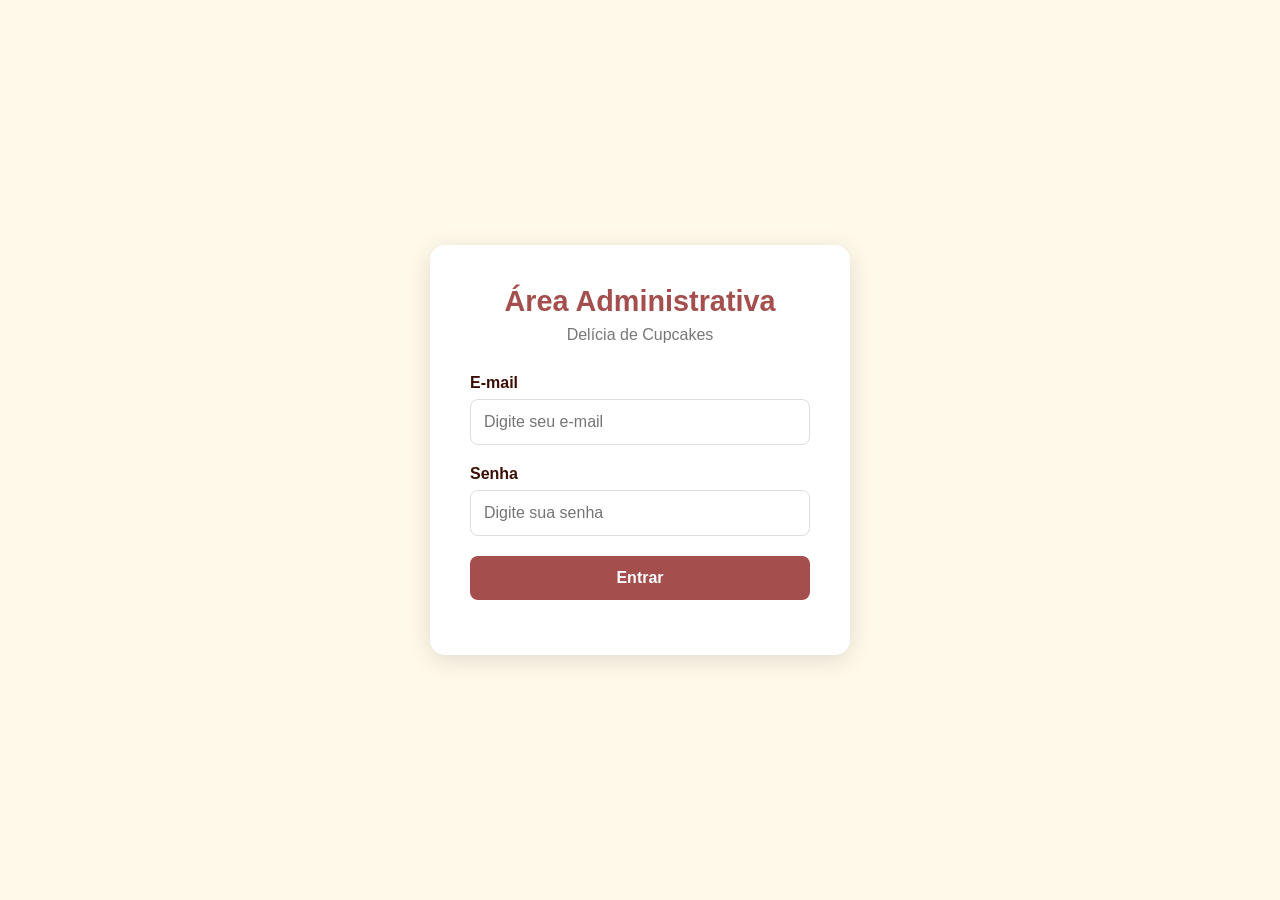
<file: admin-dashboard.html>
<!DOCTYPE html>
<html lang="pt-BR">

<head>
    <meta charset="UTF-8">
    <meta name="viewport" content="width=device-width, initial-scale=1.0">

    <title>Painel Administrativo - Delícia de Cupcakes</title>

    <link rel="stylesheet" href="src/styles/admin-dashboard.css">
</head>

<body>

    <!-- ==========================================
         CABEÇALHO
         ========================================== -->

    <header id="admin_header">

        <div class="admin_logo">
            Delícia de Cupcakes
        </div>

        <div class="admin_title">
            Painel Administrativo
        </div>

        <button id="logout_button">
            Sair
        </button>

    </header>


    <!-- ==========================================
         CONTEÚDO PRINCIPAL
         ========================================== -->

    <main id="admin_main">

        <h1>Visão geral</h1>

        <p class="welcome_message">
            Bem-vindo ao painel administrativo!
        </p>


        <!-- ==========================================
             CARDS DE RESUMO
             ========================================== -->

        <section id="summary_cards">

            <div class="summary_card">

                <span class="card_icon">👥</span>

                <div>
                    <h2>Usuários</h2>
                    <p id="total_users">0</p>
                </div>

            </div>


            <div class="summary_card">

                <span class="card_icon">📦</span>

                <div>
                    <h2>Pedidos</h2>
                    <p id="total_orders">0</p>
                </div>

            </div>


            <div class="summary_card">

                <span class="card_icon">💰</span>

                <div>
                    <h2>Vendas</h2>
                    <p id="total_sales">R$ 0,00</p>
                </div>

            </div>


            <div class="summary_card">

                <span class="card_icon">🧁</span>

                <div>
                    <h2>Produtos</h2>
                    <p id="total_products">0</p>
                </div>

            </div>

        </section>


        <!-- ==========================================
             ÁREAS ADMINISTRATIVAS
             ========================================== -->

        <section id="admin_sections">

            <div class="admin_section">

                <h2>👥 Usuários</h2>

                <p>
                    Visualize os usuários cadastrados na loja.
                </p>

                <button id="ver_usuarios_button">
                    Ver usuários
                </button>

            </div>


            <div class="admin_section">

                <h2>📦 Pedidos</h2>

                <p>
                    Consulte os pedidos e atualize seus status.
                </p>

                <button id="ver_pedidos_button">
                    Ver pedidos
                </button>

            </div>


            <div class="admin_section">
                <h2>🧁 Produtos</h2>

                <p>
                    Gerencie os produtos disponíveis no cardápio.
                </p>

                <button id="ver_produtos_button">
                    Gerenciar produtos
                </button>
            </div>


            <div class="admin_section">

                <h2>💰 Vendas</h2>

                <p>
                    Consulte informações sobre as vendas realizadas.
                </p>

                <button id="ver_vendas_button">
                    Ver vendas
                </button>

            </div>

        </section>

            <!-- ==========================================
                ÁREA DE USUÁRIOS
                ========================================== -->

            <section id="users_section">

                <h2>Usuários cadastrados</h2>

                <div class="table_container">

                    <table id="users_table">

                        <thead>

                            <tr>
                                <th>ID</th>
                                <th>Nome</th>
                                <th>E-mail</th>
                                <th>Telefone</th>
                                <th>Data de cadastro</th>
                            </tr>

                        </thead>

                        <tbody id="users_table_body">

                        </tbody>

                    </table>

                </div>

                <button id="fechar_usuarios_button">
                    Fechar
                </button>

            </section>

            <!-- ==========================================
            ÁREA DE PEDIDOS
            ========================================== -->

            <section
                id="orders_section"
                style="display: none;"
            >

                <h2>Pedidos realizados</h2>

                <div class="table_container">

                    <table id="orders_table">

                        <thead>

                            <tr>
                                <th>ID</th>
                                <th>Cliente</th>
                                <th>Data</th>
                                <th>Total</th>
                                <th>Pagamento</th>
                                <th>Status</th>
                                <th>Ações</th>
                            </tr>

                        </thead>

                        <tbody id="orders_table_body">
                        </tbody>

                    </table>

                </div>

                <button id="fechar_pedidos_button">
                    Fechar
                </button>

            </section>

            <!-- ==========================================
            DETALHES DO PEDIDO
            ========================================== -->

            <section
                id="order_details_section"
                style="display: none;"
            >

                <h2>Detalhes do pedido</h2>

                <div id="order_details_content">
                    <!-- Os detalhes serão preenchidos pelo JavaScript -->
                </div>

            <!-- ==========================================
                ALTERAR STATUS DO PEDIDO
                ========================================== -->

                <div id="alterar_status_pedido">

                    <h3>
                        Alterar status do pedido
                    </h3>

                    <select id="status_pedido">

                        <option value="Pedido realizado">
                            Pedido realizado
                        </option>

                        <option value="Em preparação">
                            Em preparação
                        </option>

                        <option value="Saiu para entrega">
                            Saiu para entrega
                        </option>

                        <option value="Entregue">
                            Entregue
                        </option>

                        <option value="Pedido Cancelado">
                            Pedido Cancelado
                        </option>

                    </select>

                    <button
                        type="button"
                        id="salvar_status_pedido_button"
                    >
                        Salvar status
                    </button>

                    <p
                        id="status_pedido_message"
                        style="display: none;"
                    ></p>

                </div>

                <button
                    type="button"
                    id="fechar_detalhes_pedido_button"
                >
                    Fechar
                </button>

            </section>

            <!-- ==========================================
                ÁREA DE PRODUTOS
                ========================================== -->

            <section id="products_section">

                <h2>Produtos cadastrados</h2>

                <button id="novo_produto_button">
                    Cadastrar novo produto
                </button>

                <div id="new_product_section">

                    <h3>Cadastrar novo produto</h3>

                    <form id="new_product_form">

                        <div class="new_input_box">

                            <label for="new_product_name">
                                Nome
                            </label>

                            <input
                                type="text"
                                id="new_product_name"
                                required
                            >

                        </div>


                        <div class="new_input_box">

                            <label for="new_product_description">
                                Descrição
                            </label>

                            <textarea
                                id="new_product_description"
                                required
                            ></textarea>

                        </div>


                        <div class="new_input_box">

                            <label for="new_product_price">
                                Preço
                            </label>

                            <input
                                type="number"
                                id="new_product_price"
                                step="0.01"
                                min="0"
                                required
                            >

                        </div>


                        <div class="new_input_box">

                            <label for="new_product_image">
                                Imagem do produto
                            </label>

                            <input
                                type="file"
                                id="new_product_image"
                                accept="image/*"
                            >

                        </div>


                        <div class="new_buttons">

                            <button
                                type="submit"
                                id="save_new_product_button"
                            >
                                Cadastrar produto
                            </button>

                            <button
                                type="button"
                                id="cancel_new_product_button"
                            >
                                Cancelar
                            </button>

                        </div>


                        <p id="new_product_message"></p>

                    </form>

                </div>

                <p id="status_product_message"></p>

                <div class="table_container">

                    <table id="products_table">

                        <thead>

                            <tr>
                                <th>ID</th>
                                <th>Nome</th>
                                <th>Descrição</th>
                                <th>Preço</th>
                                <th>Imagem</th>
                                <th>Status</th>                               
                                <th>Ações</th>
                            </tr>

                        </thead>

                        <tbody id="products_table_body">
                        </tbody>

                    </table>

                </div>

                <button id="fechar_produtos_button">
                    Fechar
                </button>

                <!-- ==========================================
                    FORMULÁRIO DE EDIÇÃO DE PRODUTO
                    ========================================== -->

                <div id="edit_product_section">

                    <h3>Editar produto</h3>

                    <form id="edit_product_form">

                        <input
                            type="hidden"
                            id="edit_product_id"
                        >

                        <div class="edit_input_box">

                            <label for="edit_product_name">
                                Nome
                            </label>

                            <input
                                type="text"
                                id="edit_product_name"
                                required
                            >

                        </div>


                        <div class="edit_input_box">

                            <label for="edit_product_description">
                                Descrição
                            </label>

                            <textarea
                                id="edit_product_description"
                                required
                            ></textarea>

                        </div>


                        <div class="edit_input_box">

                            <label for="edit_product_price">
                                Preço
                            </label>

                            <input
                                type="number"
                                id="edit_product_price"
                                step="0.01"
                                min="0"
                                required
                            >

                        </div>


                        <div class="edit_input_box">

                            <label for="edit_product_image">
                                Imagem
                            </label>

                            <input
                                type="file"
                                id="edit_product_image"
                                accept="image/*"
                            >

                        </div>


                        <div class="edit_buttons">

                            <button
                                type="submit"
                                id="save_product_button"
                            >
                                Salvar alterações
                            </button>

                            <button
                                type="button"
                                id="cancel_edit_button"
                            >
                                Cancelar
                            </button>

                        </div>

                        <p id="edit_product_message"></p>

                    </form>

                </div>

            </section>

            <!-- ==========================================
            ÁREA DE VENDAS
            ========================================== -->

            <section
                id="sales_section"
                style="display: none;"
            >

                <h2>Vendas realizadas</h2>

                <div class="table_container">

                    <table id="sales_table">

                        <thead>

                            <tr>
                                <th>ID</th>
                                <th>Cliente</th>
                                <th>Data</th>
                                <th>Pagamento</th>
                                <th>Total</th>
                            </tr>

                        </thead>

                        <tbody id="sales_table_body">
                        </tbody>

                    </table>

                </div>


                <div class="monthly_sales_total">

                    <span id="monthly_sales_label">
                        Faturamento do mês:
                    </span>

                    <strong id="monthly_sales_value">
                        R$ 0,00
                    </strong>

                </div>

                <div class="monthly_sales_filter">

                    <label for="monthly_sales_month">
                        Consultar faturamento do mês:
                    </label>

                    <select id="monthly_sales_month">

                        <option value="1">Janeiro</option>
                        <option value="2">Fevereiro</option>
                        <option value="3">Março</option>
                        <option value="4">Abril</option>
                        <option value="5">Maio</option>
                        <option value="6">Junho</option>
                        <option value="7">Julho</option>
                        <option value="8">Agosto</option>
                        <option value="9">Setembro</option>
                        <option value="10">Outubro</option>
                        <option value="11">Novembro</option>
                        <option value="12">Dezembro</option>

                    </select>

                    <label for="monthly_sales_year">
                        Ano:
                    </label>

                    <select id="monthly_sales_year">
                    </select>

                </div>


                <!-- ==========================================
                    PRODUTOS MAIS VENDIDOS
                    ========================================== -->

                <div id="best_selling_products">

                    <h2>Produtos mais vendidos</h2>

                    <div class="table_container">

                        <table id="best_selling_table">

                            <thead>

                                <tr>
                                    <th>ID</th>
                                    <th>Produto</th>
                                    <th>Quantidade vendida</th>
                                </tr>

                            </thead>

                            <tbody id="best_selling_table_body">
                            </tbody>

                        </table>

                    </div>

                </div>


                <button id="fechar_vendas_button">
                    Fechar
                </button>

            </section>


    </main>


    <script src="src/javascript/admin-dashboard.js"></script>

</body>

</html>
</file>
<file: src/styles/admin-dashboard.css>
/* ==========================================
   DASHBOARD ADMINISTRATIVO
   ========================================== */

* {
    margin: 0;
    padding: 0;
    box-sizing: border-box;
}

body {
    font-family: Arial, Helvetica, sans-serif;
    min-height: 100vh;
    background-color: #fff9ea;
    color: #7e3a3a;
}


/* ==========================================
   CABEÇALHO
   ========================================== */

#admin_header {
    min-height: 80px;
    padding: 20px 6%;

    display: flex;
    align-items: center;
    justify-content: space-between;

    background-color: rgb(199, 171, 171);

    box-shadow: 0 2px 10px rgba(0, 0, 0, 0.08);
}

.admin_logo {
    color: #8c6666;
    font-size: 1.3rem;
    font-weight: bold;
}

.admin_title {
    font-size: 1.2rem;
    font-weight: bold;
}

#logout_button {
    padding: 10px 20px;

    border: none;
    border-radius: 8px;

    background-color: #7e3a3a;
    color: white;

    font-weight: bold;
    cursor: pointer;

    transition: 0.3s;
}

#logout_button:hover {
    background-color: #a16f6f;
}


/* ==========================================
   CONTEÚDO PRINCIPAL
   ========================================== */

#admin_main {
    width: 90%;
    max-width: 1200px;

    margin: 40px auto;
}

#admin_main > h1 {
    font-size: 2rem;
    margin-bottom: 8px;
}

.welcome_message {
    color: #777;
    margin-bottom: 30px;
}


/* ==========================================
   CARDS DE RESUMO
   ========================================== */

#summary_cards {
    display: grid;

    grid-template-columns: repeat(4, 1fr);

    gap: 20px;

    margin-bottom: 40px;
}

.summary_card {
    display: flex;
    align-items: center;

    gap: 18px;

    padding: 25px;

    background-color: white;

    border-radius: 12px;

    box-shadow: 0 3px 15px rgba(0, 0, 0, 0.08);
}

.card_icon {
    font-size: 2rem;
}

.summary_card h2 {
    font-size: 1rem;
    color: #777;

    margin-bottom: 5px;
}

.summary_card p {
    font-size: 1.5rem;
    font-weight: bold;

    color: #a44e4e;
}


/* ==========================================
   ÁREAS ADMINISTRATIVAS
   ========================================== */

#admin_sections {
    display: grid;

    grid-template-columns: repeat(2, 1fr);

    gap: 20px;
}

.admin_section {
    padding: 25px;

    background-color: white;

    border-radius: 12px;

    box-shadow: 0 3px 15px rgba(0, 0, 0, 0.08);
}

.admin_section h2 {
    margin-bottom: 10px;

    font-size: 1.2rem;
}

.admin_section p {
    color: #777;

    line-height: 1.5;

    margin-bottom: 20px;
}

.admin_section button {
    padding: 10px 18px;

    border: none;
    border-radius: 8px;

    background-color: #873b3b;
    color: white;

    font-weight: bold;

    cursor: pointer;

    transition: 0.3s;
}

.admin_section button:hover {
    background-color: #a16f6f;
}


/* ==========================================
   RESPONSIVIDADE
   ========================================== */

@media screen and (max-width: 800px) {

    #admin_header {
        flex-wrap: wrap;
        gap: 15px;
    }

    .admin_title {
        order: 3;
        width: 100%;
        text-align: center;
    }

    #summary_cards {
        grid-template-columns: repeat(2, 1fr);
    }

    #admin_sections {
        grid-template-columns: 1fr;
    }
}


@media screen and (max-width: 500px) {

    #summary_cards {
        grid-template-columns: 1fr;
    }

    #admin_main {
        width: 92%;
        margin: 25px auto;
    }

    .login_container {
        padding: 25px;
    }
}

/* ==========================================
   ÁREA DE USUÁRIOS
   ========================================== */

#users_section {
    display: none;
    margin-top: 40px;
}


/* ==========================================
   TABELA DE USUÁRIOS
   ========================================== */

#users_table {
    width: 100%;
    border-collapse: collapse;
    margin-top: 20px;
}

#users_table th,
#users_table td {
    padding: 12px;
    text-align: left;
    border-bottom: 1px solid #ddd;
}

#users_table th {
    font-weight: bold;
}


/* ==========================================
   BOTÃO FECHAR
   ========================================== */

#fechar_usuarios_button {
    margin-top: 20px;
    padding: 10px 20px;
    cursor: pointer;
}

/* ==========================================
   ÁREA DE PRODUTOS
   ========================================== */

#products_section {
    display: none;
    margin-top: 40px;
}


/* ==========================================
   TABELA DE PRODUTOS
   ========================================== */

#products_table {
    width: 100%;
    border-collapse: collapse;
    margin-top: 20px;
}

#products_table th,
#products_table td {
    padding: 12px;
    text-align: left;
    border-bottom: 1px solid #ddd;
}

#products_table th {
    font-weight: bold;
}


/* ==========================================
   BOTÃO FECHAR PRODUTOS
   ========================================== */

#fechar_produtos_button {
    margin-top: 20px;
    padding: 10px 20px;
    cursor: pointer;
}

/* ==========================================
   IMAGEM DOS PRODUTOS
   ========================================== */

.produto_imagem {
    width: 70px;
    height: 70px;

    object-fit: cover;

    border-radius: 10px;
}


/* ==========================================
   STATUS DOS PRODUTOS
   ========================================== */

.status_ativo,
.status_inativo {
    display: inline-block;

    padding: 5px 10px;

    border-radius: 15px;

    font-size: 13px;
    font-weight: bold;
}

.status_ativo {
    background-color: #dff5e3;
    color: #26733a;
}

.status_inativo {
    background-color: #f8dddd;
    color: #9b3030;
}

#products_table th:nth-child(4),
#products_table td:nth-child(4) {
    white-space: nowrap;
    min-width: 90px;
}

/* ==========================================
   FORMULÁRIO DE EDIÇÃO
   ========================================== */

#edit_product_section {
    display: none;

    margin-top: 30px;
    padding: 25px;

    border-radius: 10px;
}


/* ==========================================
   CAMPOS DE EDIÇÃO
   ========================================== */

.edit_input_box {
    display: flex;
    flex-direction: column;

    margin-bottom: 15px;
}

.edit_input_box label {
    margin-bottom: 6px;

    font-weight: bold;
}

.edit_input_box input,
.edit_input_box textarea {
    padding: 10px;

    border: 1px solid #ccc;
    border-radius: 6px;

    font-family: inherit;
}

.edit_input_box textarea {
    min-height: 90px;
    resize: vertical;
}


/* ==========================================
   BOTÕES DE EDIÇÃO
   ========================================== */

.edit_buttons {
    display: flex;
    gap: 10px;

    margin-top: 20px;
}

.edit_buttons button {
    padding: 10px 18px;

    border: none;
    border-radius: 6px;

    cursor: pointer;
}

/* ==========================================
   MENSAGEM DE ATUALIZAÇÃO DO PRODUTO
   ========================================== */

#edit_product_message {
    display: none;

    margin-top: 20px;
    padding: 12px 18px;

    background-color: #e8f7ec;
    border: 1px solid #b7dfc1;
    border-radius: 8px;

    color: #26733a;
    font-size: 15px;
    font-weight: bold;

    text-align: center;

    animation: mensagemAparecer 0.3s ease;
}

#status_product_message {
    display: none;

    margin: 20px 0;
    padding: 12px 18px;

    background-color: #e8f7ec;
    border: 1px solid #b7dfc1;
    border-radius: 8px;

    color: #26733a;
    font-size: 15px;
    font-weight: bold;

    text-align: center;

    animation: mensagemAparecer 0.3s ease;
}


/* Animação da mensagem */

@keyframes mensagemAparecer {

    from {
        opacity: 0;
        transform: translateY(-5px);
    }

    to {
        opacity: 1;
        transform: translateY(0);
    }

}

/* ==========================================
   CADASTRAR NOVO PRODUTO
   ========================================== */

#new_product_section {
    display: none;

    margin-top: 30px;
    padding: 25px;

    background-color: #fff;

    border-radius: 10px;

    box-shadow: 0 2px 8px rgba(0, 0, 0, 0.08);
}


#new_product_section h3 {
    margin-bottom: 20px;

    color: #3b0f03;

    font-size: 22px;
}

#novo_produto_button {
    background-color: #777777;
    color: #ffffff;
    font-size: 16px;
    font-weight: 600;
    margin-top: 20px;
    padding: 10px 20px;
    border: none;
    border-radius: 6px;
    cursor: pointer;
    transition: 0.2s;
    box-shadow: 0 4px 6px -1px rgba(0, 0, 0, 0.1);
}

#novo_produto_button:hover {
    opacity: 0.85;
}

/* ==========================================
   CAMPOS DO FORMULÁRIO
   ========================================== */

.new_input_box {
    display: flex;
    flex-direction: column;

    margin-bottom: 18px;
}


.new_input_box label {
    margin-bottom: 7px;

    color: #3b0f03;

    font-weight: bold;
}


.new_input_box input,
.new_input_box textarea {
    width: 100%;

    padding: 10px 12px;

    border: 1px solid #ccc;
    border-radius: 6px;

    font-size: 15px;

    box-sizing: border-box;
}


.new_input_box textarea {
    min-height: 100px;

    resize: vertical;
}


.new_input_box input:focus,
.new_input_box textarea:focus {
    outline: none;

    border-color: #a44e4e;
}


/* ==========================================
   BOTÕES DO FORMULÁRIO
   ========================================== */

.new_buttons {
    display: flex;

    gap: 10px;

    margin-top: 20px;
}


#save_new_product_button,
#cancel_new_product_button {
    padding: 10px 18px;

    border: none;

    border-radius: 6px;

    cursor: pointer;

    font-size: 15px;

    font-weight: bold;
}


#save_new_product_button {
    background-color: #a44e4e;

    color: white;
}


#cancel_new_product_button {
    background-color: #ddd;

    color: #3b0f03;
}


#save_new_product_button:hover {
    background-color: #8f3f3f;
}


#cancel_new_product_button:hover {
    background-color: #c8c8c8;
}


/* ==========================================
   MENSAGEM DO CADASTRO
   ========================================== */

#new_product_message {
    display: none;

    margin-top: 20px;

    padding: 12px 18px;

    background-color: #e8f7ec;

    border: 1px solid #b7dfc1;

    border-radius: 8px;

    color: #26733a;

    font-size: 15px;

    font-weight: bold;

    text-align: center;
}

/* ==========================================
   STATUS DOS PEDIDOS
   ========================================== */

.status_pedido {
    display: inline-block;
    padding: 6px 10px;
    border-radius: 8px;
    font-size: 14px;
    font-weight: bold;
}


/* Pedido realizado */

.status_pedido_realizado {
    background-color: #cdf1ff;
    color: #065a79;
}


/* Em preparação */

.status_em_preparacao {
    background-color: #cfe2ff;
    color: #084298;
}


/* Saiu para entrega */

.status_saiu_para_entrega {
    background-color: #ffe5c2;
    color: #8a4b00;
}


/* Entregue */

.status_entregue {
    background-color: #d1e7dd;
    color: #0f5132;
}

.status_pedido_cancelado {
    background-color: #f8d7da;
    color: #842029;
}
/* ==========================================
   TABELA DE PEDIDOS
   ========================================== */

#orders_section {
    margin-top: 30px;
}


/* Container da tabela */

#orders_section .table_container {
    width: 100%;
    overflow-x: auto;
}


/* Tabela */

#orders_table {
    width: 100%;
    border-collapse: collapse;
    margin-top: 20px;
    background-color: #ffffff;
}


/* Cabeçalho */

#orders_table thead {
    background-color: #777777;
    color: white;
}


#orders_table th {
    padding: 14px 12px;
    text-align: left;
    font-weight: bold;
    white-space: nowrap;
}


/* Células */

#orders_table td {
    padding: 14px 12px;
    border-bottom: 1px solid #eeeeee;
    vertical-align: middle;
}


/* Linhas */

#orders_table tbody tr {
    transition: background-color 0.2s ease;
}


#orders_table tbody tr:hover {
    background-color: #fff9ea;
}


/* Pedido */

#orders_table td:first-child {
    white-space: nowrap;
}


/* Total */

#orders_table td:nth-child(4) {
    white-space: nowrap;
}


/* Pagamento */

#orders_table td:nth-child(5) {
    white-space: nowrap;
}


#orders_table td:nth-child(5) small {
    font-size: 12px;
    color: #777777;
}


/* Status */

#orders_table .status_pedido {
    display: inline-block;
    padding: 6px 10px;
    border-radius: 8px;
    font-size: 13px;
    font-weight: bold;
    white-space: nowrap;
}


/* Botão Ver detalhes */

#orders_table .ver_pedido_button {
    background-color: #777777;
    color: #ffffff;
    font-size: 14px;
    font-weight: 500;
    margin-top: 5px;
    padding: 5px 10px;
    border: none;
    border-radius: 6px;
    cursor: pointer;
    transition: 0.2s;
    box-shadow: 0 4px 6px -1px rgba(0, 0, 0, 0.1);
    display: flex;
    flex-direction: column;
}


#orders_table .ver_pedido_button:hover {
    opacity: 0.85;
}


/* Botão fechar */

#fechar_pedidos_button {
    margin-top: 20px;
    padding: 10px 20px;
    cursor: pointer;
}

/* ==========================================
   DETALHES DO PEDIDO
   ========================================== */

#order_details_section {
    margin-top: 30px;
}

#order_details_content {
    margin-top: 20px;
    padding: 25px;
    border: 1px solid #eeeeee;
    border-radius: 10px;
    background-color: #ffffff;
}


/* Cabeçalho */

.pedido_cabecalho {
    display: flex;
    justify-content: space-between;
    align-items: center;
    gap: 20px;
    margin-bottom: 20px;
    padding-bottom: 15px;
    border-bottom: 1px solid #eeeeee;
}


.pedido_cabecalho h3 {
    margin: 0;
}


.pedido_cabecalho p {
    margin: 5px 0 0;
    color: #777777;
    font-size: 14px;
}


/* Blocos */

.pedido_bloco {
    margin-top: 20px;
    padding: 20px;
    border: 1px solid #eeeeee;
    border-radius: 10px;
    background-color: #ffffff;
}


.pedido_bloco h3 {
    margin-top: 0;
    margin-bottom: 18px;
}


/* Dados do cliente */

.pedido_dados {
    display: grid;
    grid-template-columns: repeat(2, 1fr);
    gap: 15px;
}


.pedido_dado {
    display: flex;
    flex-direction: column;
    gap: 5px;
}


.pedido_dado strong {
    font-size: 13px;
    color: #777777;
}


.pedido_dado span {
    font-size: 15px;
}


/* Produtos */

.pedido_produtos {
    display: flex;
    flex-direction: column;
}


.pedido_produto {
    display: grid;
    grid-template-columns: repeat(4, 1fr);
    gap: 15px;
    align-items: center;
    padding: 15px 0;
    border-bottom: 1px solid #eeeeee;
}


.pedido_produto:last-child {
    border-bottom: none;
}


.pedido_produto_quantidade,
.pedido_produto_preco,
.pedido_produto_nome,
.pedido_produto_subtotal {
    display: flex;
    flex-direction: column;
    gap: 4px;
}


.pedido_produto_quantidade span,
.pedido_produto_preco span,
.pedido_produto_nome span,
.pedido_produto_subtotal span {
    font-size: 12px;
    color: #777777;
}

.pedido_produto_nome {
    overflow-wrap: break-word;
}

/* Pagamento */

.pedido_pagamento {
    display: flex;
    flex-direction: column;
    gap: 15px;
}

/* ==========================================
   DADOS DA COMPRA
   ========================================== */

.pedido_compra_cabecalho {
    display: grid;
    grid-template-columns: repeat(4, 1fr);
    gap: 20px;
    margin-bottom: 20px;
    padding-bottom: 20px;
    border-bottom: 1px solid #eeeeee;
}


/* ==========================================
   CABEÇALHO DOS PRODUTOS
   ========================================== */

.pedido_produto_cabecalho {
    background-color: #fff9ea;
    border-radius: 8px;
    padding: 12px 15px;
    border-bottom: none;
}

.pedido_produto_cabecalho strong {
    font-size: 13px;
    color: #777777;
}


/* ==========================================
   RESUMO DA COMPRA
   ========================================== */

.pedido_resumo_compra {
    margin-top: 15px;
    padding-top: 15px;
    border-top: 1px solid #eeeeee;
}

.pedido_resumo_linha {
    display: flex;
    justify-content: space-between;
    align-items: center;
    padding: 8px 0;
    font-size: 15px;
}

.pedido_resumo_linha span {
    color: #555555;
}

.pedido_resumo_linha strong {
    color: #333333;
}


/* ==========================================
   TOTAL DO PEDIDO
   ========================================== */

.pedido_resumo_compra .pedido_total {
    margin-top: 10px;
    padding-top: 15px;
    border-top: 2px solid #eeeeee;
}

.pedido_total {
    display: flex;
    justify-content: space-between;
    align-items: center;
    margin-top: 10px;
    padding-top: 15px;
    border-top: 2px solid #eeeeee;
    font-size: 17px;
}


.pedido_total strong {
    font-size: 20px;
}

/* ==========================================
   ALTERAR STATUS DO PEDIDO
   ========================================== */

#alterar_status_pedido {
    margin-top: 20px;
    padding: 20px;
    border: 1px solid #eeeeee;
    border-radius: 10px;
    background-color: #eeeeee;
}


#alterar_status_pedido h3 {
    margin-top: 0;
    margin-bottom: 15px;
}


/* Select */

#status_pedido {
    min-width: 220px;
    padding: 10px 12px;
    border: 1px solid #cccccc;
    border-radius: 8px;
    background-color: #ffffff;
    font-size: 14px;
    cursor: pointer;
}


/* Botão salvar */

#salvar_status_pedido_button {
    margin-left: 10px;
    padding: 10px 16px;
    border: none;
    border-radius: 8px;
    background-color: #a44e4e;
    color: #ffffff;
    font-weight: bold;
    cursor: pointer;
    transition: 0.2s;
}


#salvar_status_pedido_button:hover {
    opacity: 0.85;
}


/* Mensagem */

#status_pedido_message {
    margin: 12px 0 0;
    font-size: 14px;
    font-weight: bold;
}

/* ==========================================
   Botão editar, ativar e desativar e excluir
   ========================================== */

.editar_produto_button,
.alterar_status_button,
.excluir_produto_button {
    background-color: #777777;
    color: #ffffff;
    font-size: 14px;
    font-weight: 500;
    margin-top: 5px;
    padding: 5px 10px;
    border: none;
    border-radius: 6px;
    cursor: pointer;
    transition: 0.2s;
    box-shadow: 0 4px 6px -1px rgba(0, 0, 0, 0.1);
    display: flex;
    flex-direction: column;
}

.editar_produto_button:hover,
.alterar_status_button:hover,
.excluir_produto_button:hover {
    opacity: 0.85;
}


/* ==========================================
   TABELA DE VENDAS
   ========================================== */

#sales_section {
    margin-top: 30px;
}


/* Container da tabela */

#sales_section .table_container {
    width: 100%;
    overflow-x: auto;
}


/* Tabela */

#sales_table {
    width: 100%;
    border-collapse: collapse;
    margin-top: 20px;
    background-color: #ffffff;
}


/* Cabeçalho */

#sales_table thead {
    background-color: #777777;
    color: white;
}


#sales_table th {
    padding: 14px 12px;
    text-align: left;
    font-weight: bold;
    white-space: nowrap;
}


/* Células */

#sales_table td {
    padding: 14px 12px;
    border-bottom: 1px solid #eeeeee;
    vertical-align: middle;
}


/* Linhas */

#sales_table tbody tr {
    transition: background-color 0.2s ease;
}


#sales_table tbody tr:hover {
    background-color: #fff9ea;
}


/* ID do pedido */

#sales_table td:first-child {
    white-space: nowrap;
}


/* Data */

#sales_table td:nth-child(3) {
    white-space: nowrap;
}


/* Pagamento */

#sales_table td:nth-child(4) {
    white-space: nowrap;
}


#sales_table td:nth-child(4) small {
    font-size: 12px;
    color: #777777;
}


/* Total */

#sales_table td:nth-child(5) {
    white-space: nowrap;
}

/* ==========================================
   FATURAMENTO DO MÊS
   ========================================== */

.monthly_sales_total {
    display: flex;
    justify-content: flex-end;
    align-items: center;
    margin-top: 35px;
}

.monthly_sales_total strong {
    font-size: 18px;
}


/* Botão fechar */

#fechar_vendas_button {
    margin-top: 20px;
    padding: 10px 20px;
    cursor: pointer;
}

.sales_total {
    display: flex;
    justify-content: flex-end;
        align-items: center;
    margin-top: 35px;
}

/* ==========================================
   PRODUTOS MAIS VENDIDOS
   ========================================== */

#best_selling_products {
    margin-top: 40px;
}

#best_selling_products h2 {
    margin-bottom: 10px;
}

#best_selling_products .table_container {
    width: 100%;
    overflow-x: auto;
}

#best_selling_table {
    width: 100%;
    border-collapse: collapse;
    margin-top: 20px;
    background-color: #ffffff;
}

#best_selling_table thead {
    background-color: #777777;
    color: white;
}

#best_selling_table th {
    padding: 14px 12px;
    text-align: left;
    font-weight: bold;
    white-space: nowrap;
}

#best_selling_table td {
    padding: 14px 12px;
    border-bottom: 1px solid #eeeeee;
    vertical-align: middle;
}

#best_selling_table tbody tr {
    transition: background-color 0.2s ease;
}

#best_selling_table tbody tr:hover {
    background-color: #fff9ea;
}

#best_selling_table td:first-child {
    white-space: nowrap;
}

#best_selling_table td:nth-child(3) {
    white-space: nowrap;
}

/* ==========================================
   FILTRO DE FATURAMENTO MENSAL
   ========================================== */

.monthly_sales_filter {
    margin-top: 15px;
    display: flex;
    justify-content: flex-end;
    align-items: center;
    gap: 10px;
    flex-wrap: wrap;
}

.monthly_sales_filter label {
    font-weight: bold;
}

.monthly_sales_filter select {
    padding: 8px 10px;
    border: 1px solid #cccccc;
    border-radius: 5px;
    background-color: #ffffff;
    font-size: 14px;
    cursor: pointer;
}
</file>
<file: src/styles/admin-login.css>
/* ==========================================
   LOGIN ADMINISTRATIVO
   ========================================== */

* {
    margin: 0;
    padding: 0;
    box-sizing: border-box;
}

body {
    font-family: Arial, Helvetica, sans-serif;
    min-height: 100vh;

    display: flex;
    justify-content: center;
    align-items: center;

    background-color: #fff9ea;
}


/* ==========================================
   CONTAINER PRINCIPAL
   ========================================== */

#admin_login {
    width: 100%;
    padding: 20px;
}

.login_container {
    width: 100%;
    max-width: 420px;

    margin: 0 auto;
    padding: 40px;

    background-color: white;

    border-radius: 15px;

    box-shadow: 0 5px 25px rgba(0, 0, 0, 0.12);

    text-align: center;
}


/* ==========================================
   TÍTULO
   ========================================== */

.login_container h1 {
    color: #a44e4e;
    font-size: 1.8rem;
    margin-bottom: 8px;
}

.subtitle {
    color: #777;
    margin-bottom: 30px;
}


/* ==========================================
   CAMPOS
   ========================================== */

.input_box {
    display: flex;
    flex-direction: column;

    text-align: left;

    margin-bottom: 20px;
}

.input_box label {
    color: #3b0f03;
    font-weight: bold;

    margin-bottom: 7px;
}

.input_box input {
    width: 100%;

    padding: 13px;

    border: 1px solid #ddd;
    border-radius: 8px;

    outline: none;

    font-size: 1rem;
}

.input_box input:focus {
    border-color: #a44e4e;
}


/* ==========================================
   BOTÃO
   ========================================== */

#admin_login_button {
    width: 100%;

    padding: 13px;

    border: none;
    border-radius: 8px;

    background-color: #a44e4e;
    color: white;

    font-size: 1rem;
    font-weight: bold;

    cursor: pointer;

    transition: 0.3s;
}

#admin_login_button:hover {
    background-color: #873b3b;
}


/* ==========================================
   MENSAGEM
   ========================================== */

#login_message {
    margin-top: 15px;

    font-size: 0.9rem;
    font-weight: bold;
}
</file>
